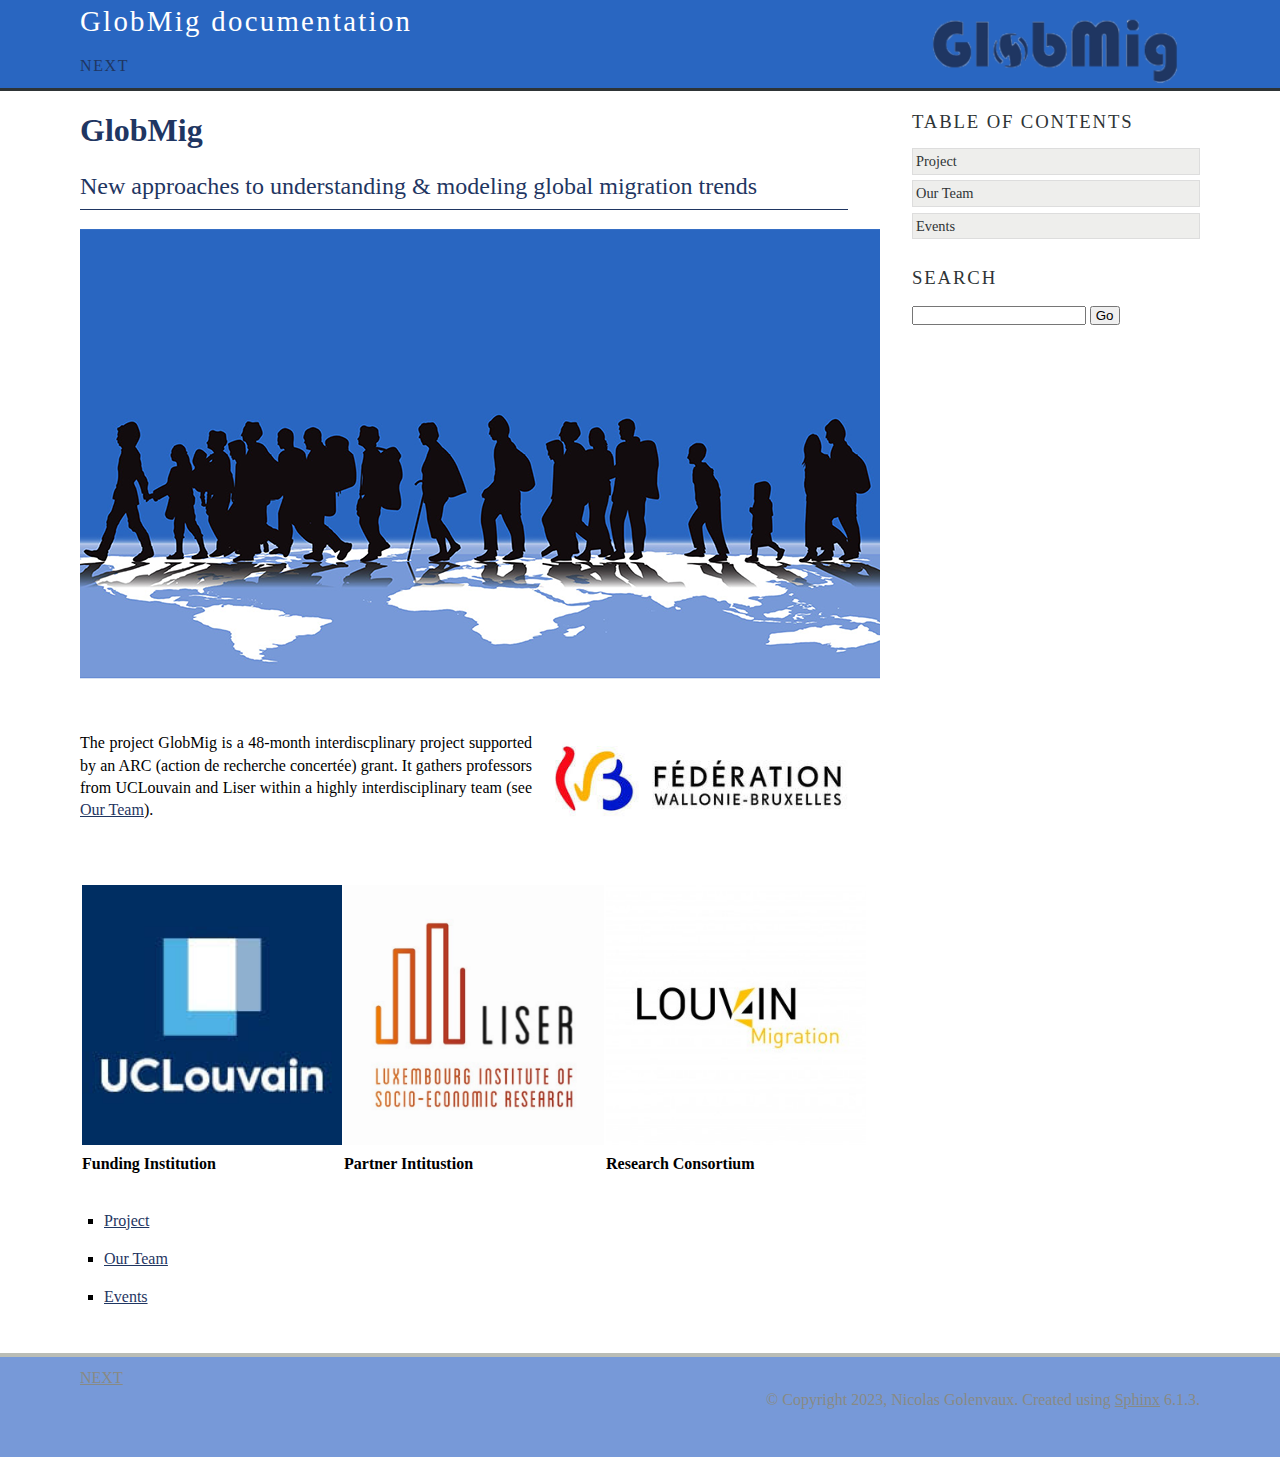
<file: index.html>
<!DOCTYPE html>

<html lang="en">
  <head>
    <meta charset="utf-8" />
    <meta name="viewport" content="width=device-width, initial-scale=1.0" /><meta name="generator" content="Docutils 0.19: https://docutils.sourceforge.io/" />

    <title>GlobMig &#8212; GlobMig  documentation</title>
    <link rel="stylesheet" type="text/css" href="_static/pygments.css" />
    <link rel="stylesheet" type="text/css" href="_static/agogo.css" />
    <script data-url_root="./" id="documentation_options" src="_static/documentation_options.js"></script>
    <script src="_static/doctools.js"></script>
    <script src="_static/sphinx_highlight.js"></script>
    <link rel="icon" href="_static/Globicon.ico"/>
    <link rel="search" title="Search" href="search.html" />
    <link rel="next" title="Project" href="project.html" />
 
<script type="text/javascript">
  var _gaq = _gaq || [];
  _gaq.push(['_setAccount', 'UA-125847974-1']);
  _gaq.push(['_trackPageview']);
</script>

  </head><body>
    <div class="header-wrapper" role="banner">
      <div class="header">
          <p class="logo"><a href="#">
            <img class="logo" src="_static/logoGlobMig_nofont.png" alt="Logo"/>
          </a></p>
        <div class="headertitle"><a
          href="#">GlobMig  documentation</a></div>
        <div class="rel" role="navigation" aria-label="related navigation">
          <a href="project.html" title="Project"
             accesskey="N">next</a>
        </div>
       </div>
    </div>

    <div class="content-wrapper">
      <div class="content">
        <div class="document">
            
      <div class="documentwrapper">
        <div class="bodywrapper">
          <div class="body" role="main">
            
  <section id="globmig">
<h1><strong>GlobMig</strong><a class="headerlink" href="#globmig" title="Permalink to this heading">¶</a></h1>
<section id="new-approaches-to-understanding-modeling-global-migration-trends">
<h2>New approaches to understanding &amp; modeling global migration trends<a class="headerlink" href="#new-approaches-to-understanding-modeling-global-migration-trends" title="Permalink to this heading">¶</a></h2>
<a class="reference internal image-reference" href="_images/migration.png"><img alt="_images/migration.png" class="align-center" src="_images/migration.png" style="width: 800px;" /></a>
<p><br />
<br /></p>
<a class="reference internal image-reference" href="_images/fwb.jpg"><img alt="Fédération Wallonie-Bruxelles" class="align-right" src="_images/fwb.jpg" style="width: 300px;" /></a>
<p>The project GlobMig is a 48-month interdiscplinary project supported by an ARC (action de recherche concertée) grant.
It gathers professors from UCLouvain and Liser within a highly interdisciplinary team (see <a class="reference internal" href="team.html#team-reference"><span class="std std-ref">Our Team</span></a>).</p>
<p><br />
<br /></p>
<table class="docutils align-default">
<tbody>
<tr class="row-odd"><td><a class="reference external image-reference" href="https://uclouvain.be/fr/index.html"><img alt="Funding Institution" src="_images/uclouvain_carre.jpg" style="width: 260px;" /></a>
</td>
<td><a class="reference external image-reference" href="https://www.liser.lu/"><img alt="Partner Institution" src="_images/liser.jpg" style="width: 260px;" /></a>
</td>
<td><a class="reference external image-reference" href="https://uclouvain.be/fr/chercher/louvain4migration"><img alt="Research consortium" src="_images/louvain4migration.jpg" style="width: 260px;" /></a>
</td>
</tr>
<tr class="row-even"><td><p><strong>Funding Institution</strong></p></td>
<td><p><strong>Partner Intitustion</strong></p></td>
<td><p><strong>Research Consortium</strong></p></td>
</tr>
</tbody>
</table>
<div class="toctree-wrapper compound">
<ul>
<li class="toctree-l1"><a class="reference internal" href="project.html">Project</a></li>
<li class="toctree-l1"><a class="reference internal" href="team.html">Our Team</a></li>
<li class="toctree-l1"><a class="reference internal" href="events.html">Events</a></li>
</ul>
</div>
</section>
</section>


            <div class="clearer"></div>
          </div>
        </div>
      </div>
        </div>
        <div class="sidebar">
          
          <h3>Table of Contents</h3>
          <ul>
<li class="toctree-l1"><a class="reference internal" href="project.html">Project</a></li>
<li class="toctree-l1"><a class="reference internal" href="team.html">Our Team</a></li>
<li class="toctree-l1"><a class="reference internal" href="events.html">Events</a></li>
</ul>

          <div role="search">
            <h3 style="margin-top: 1.5em;">Search</h3>
            <form class="search" action="search.html" method="get">
                <input type="text" name="q" />
                <input type="submit" value="Go" />
            </form>
          </div>

        </div>
        <div class="clearer"></div>
      </div>
    </div>


    <div class="footer-wrapper">
      <div class="footer">
        <div class="left">
          <div role="navigation" aria-label="related navigaton">
            <a href="project.html" title="Project"
              >next</a>
          </div>
          <div role="note" aria-label="source link">
          </div>
        </div>

        <div class="right">
          
    <div class="footer" role="contentinfo">
        &#169; Copyright 2023, Nicolas Golenvaux.
      Created using <a href="https://www.sphinx-doc.org/">Sphinx</a> 6.1.3.
    </div>
        </div>
        <div class="clearer"></div>
      </div>
    </div>

<div class="footer">
    <script type="text/javascript">
  (function() {
    var ga = document.createElement('script');
    ga.src = ('https:' == document.location.protocol ?
              'https://ssl' : 'http://www') + '.google-analytics.com/ga.js';
    ga.setAttribute('async', 'true');
    document.documentElement.firstChild.appendChild(ga);
  })();
</script>
</div>

<script>
//open external links in a new window
function external_new_window() {
    for(var c = document.getElementsByTagName("a"), a = 0;a < c.length;a++) {
        var b = c[a];
        if(b.getAttribute("href") && b.hostname !== location.hostname) {
            b.target = "_blank";
            b.rel = "noopener";
        }
    }
}
//open PDF links in a new window
function pdf_new_window ()
{
    if (!document.getElementsByTagName) return false;
    var links = document.getElementsByTagName("a");
    for (var eleLink=0; eleLink < links.length; eleLink ++) {
    if ((links[eleLink].href.indexOf('.pdf') !== -1)||(links[eleLink].href.indexOf('.doc') !== -1)||(links[eleLink].href.indexOf('.docx') !== -1)) {
        links[eleLink].onclick =
        function() {
            window.open(this.href);
            return false;
        }
    }
    }
}
pdf_new_window();
external_new_window();
</script>


  </body>
</html>
</file>
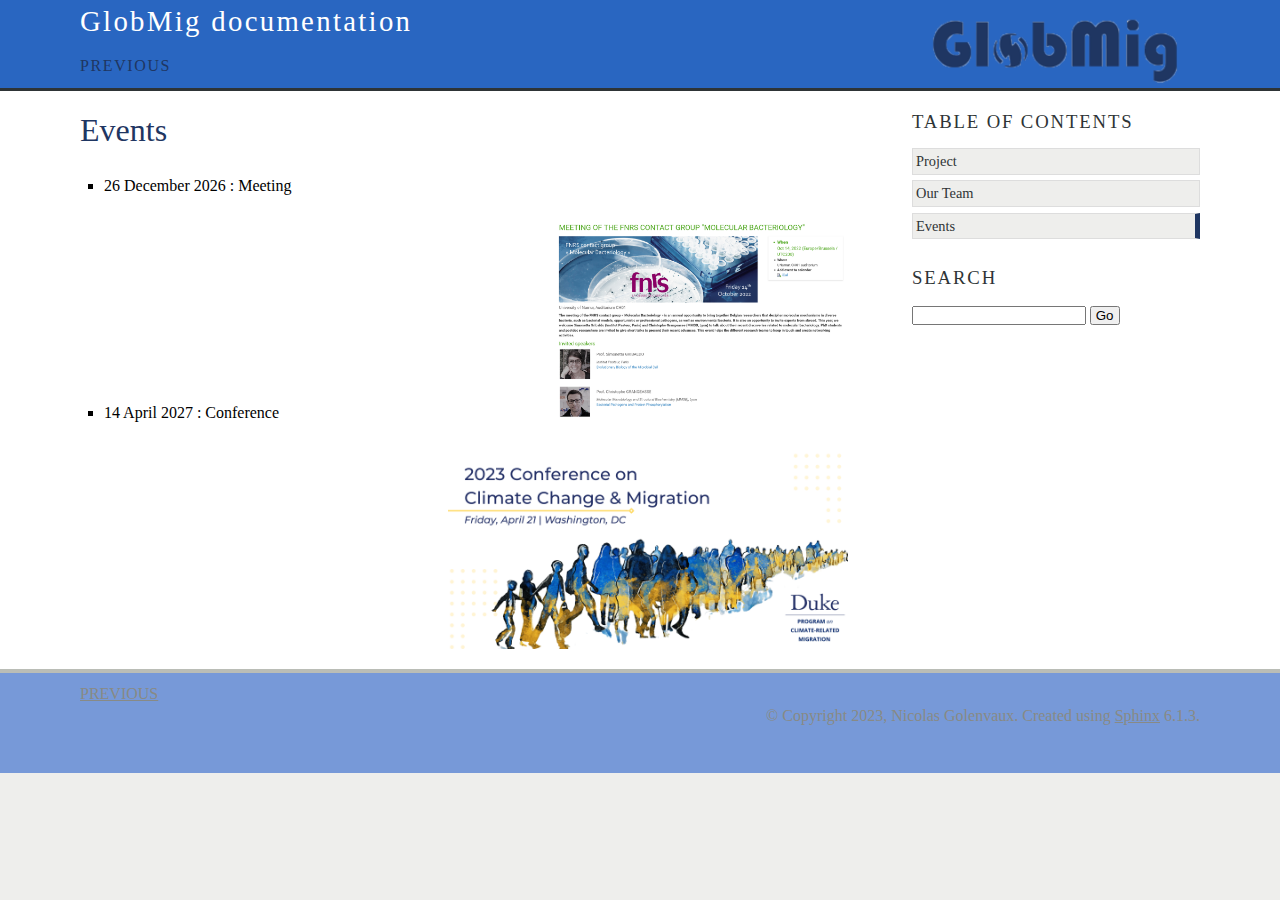
<file: events.html>
<!DOCTYPE html>

<html lang="en">
  <head>
    <meta charset="utf-8" />
    <meta name="viewport" content="width=device-width, initial-scale=1.0" /><meta name="generator" content="Docutils 0.19: https://docutils.sourceforge.io/" />

    <title>Events &#8212; GlobMig  documentation</title>
    <link rel="stylesheet" type="text/css" href="_static/pygments.css" />
    <link rel="stylesheet" type="text/css" href="_static/agogo.css" />
    <script data-url_root="./" id="documentation_options" src="_static/documentation_options.js"></script>
    <script src="_static/doctools.js"></script>
    <script src="_static/sphinx_highlight.js"></script>
    <link rel="icon" href="_static/Globicon.ico"/>
    <link rel="search" title="Search" href="search.html" />
    <link rel="prev" title="Our Team" href="team.html" />
 
<script type="text/javascript">
  var _gaq = _gaq || [];
  _gaq.push(['_setAccount', 'UA-125847974-1']);
  _gaq.push(['_trackPageview']);
</script>

  </head><body>
    <div class="header-wrapper" role="banner">
      <div class="header">
          <p class="logo"><a href="index.html">
            <img class="logo" src="_static/logoGlobMig_nofont.png" alt="Logo"/>
          </a></p>
        <div class="headertitle"><a
          href="index.html">GlobMig  documentation</a></div>
        <div class="rel" role="navigation" aria-label="related navigation">
          <a href="team.html" title="Our Team"
             accesskey="P">previous</a>
        </div>
       </div>
    </div>

    <div class="content-wrapper">
      <div class="content">
        <div class="document">
            
      <div class="documentwrapper">
        <div class="bodywrapper">
          <div class="body" role="main">
            
  <section id="events">
<h1>Events<a class="headerlink" href="#events" title="Permalink to this heading">¶</a></h1>
<ul class="simple">
<li><p>26 December 2026 : Meeting</p></li>
</ul>
<a class="reference internal image-reference" href="_images/example_meeting.png"><img alt="_images/example_meeting.png" class="align-right" src="_images/example_meeting.png" style="height: 200px;" /></a>
<p><br />
<br />
<br />
<br />
<br />
<br />
<br /></p>
<ul class="simple">
<li><p>14 April 2027 : Conference</p></li>
</ul>
<a class="reference internal image-reference" href="_images/example_conference.png"><img alt="_images/example_conference.png" class="align-right" src="_images/example_conference.png" style="height: 200px;" /></a>
</section>


            <div class="clearer"></div>
          </div>
        </div>
      </div>
        </div>
        <div class="sidebar">
          
          <h3>Table of Contents</h3>
          <ul class="current">
<li class="toctree-l1"><a class="reference internal" href="project.html">Project</a></li>
<li class="toctree-l1"><a class="reference internal" href="team.html">Our Team</a></li>
<li class="toctree-l1 current"><a class="current reference internal" href="#">Events</a></li>
</ul>

          <div role="search">
            <h3 style="margin-top: 1.5em;">Search</h3>
            <form class="search" action="search.html" method="get">
                <input type="text" name="q" />
                <input type="submit" value="Go" />
            </form>
          </div>

        </div>
        <div class="clearer"></div>
      </div>
    </div>


    <div class="footer-wrapper">
      <div class="footer">
        <div class="left">
          <div role="navigation" aria-label="related navigaton">
            <a href="team.html" title="Our Team"
              >previous</a>
          </div>
          <div role="note" aria-label="source link">
          </div>
        </div>

        <div class="right">
          
    <div class="footer" role="contentinfo">
        &#169; Copyright 2023, Nicolas Golenvaux.
      Created using <a href="https://www.sphinx-doc.org/">Sphinx</a> 6.1.3.
    </div>
        </div>
        <div class="clearer"></div>
      </div>
    </div>

<div class="footer">
    <script type="text/javascript">
  (function() {
    var ga = document.createElement('script');
    ga.src = ('https:' == document.location.protocol ?
              'https://ssl' : 'http://www') + '.google-analytics.com/ga.js';
    ga.setAttribute('async', 'true');
    document.documentElement.firstChild.appendChild(ga);
  })();
</script>
</div>

<script>
//open external links in a new window
function external_new_window() {
    for(var c = document.getElementsByTagName("a"), a = 0;a < c.length;a++) {
        var b = c[a];
        if(b.getAttribute("href") && b.hostname !== location.hostname) {
            b.target = "_blank";
            b.rel = "noopener";
        }
    }
}
//open PDF links in a new window
function pdf_new_window ()
{
    if (!document.getElementsByTagName) return false;
    var links = document.getElementsByTagName("a");
    for (var eleLink=0; eleLink < links.length; eleLink ++) {
    if ((links[eleLink].href.indexOf('.pdf') !== -1)||(links[eleLink].href.indexOf('.doc') !== -1)||(links[eleLink].href.indexOf('.docx') !== -1)) {
        links[eleLink].onclick =
        function() {
            window.open(this.href);
            return false;
        }
    }
    }
}
pdf_new_window();
external_new_window();
</script>


  </body>
</html>
</file>
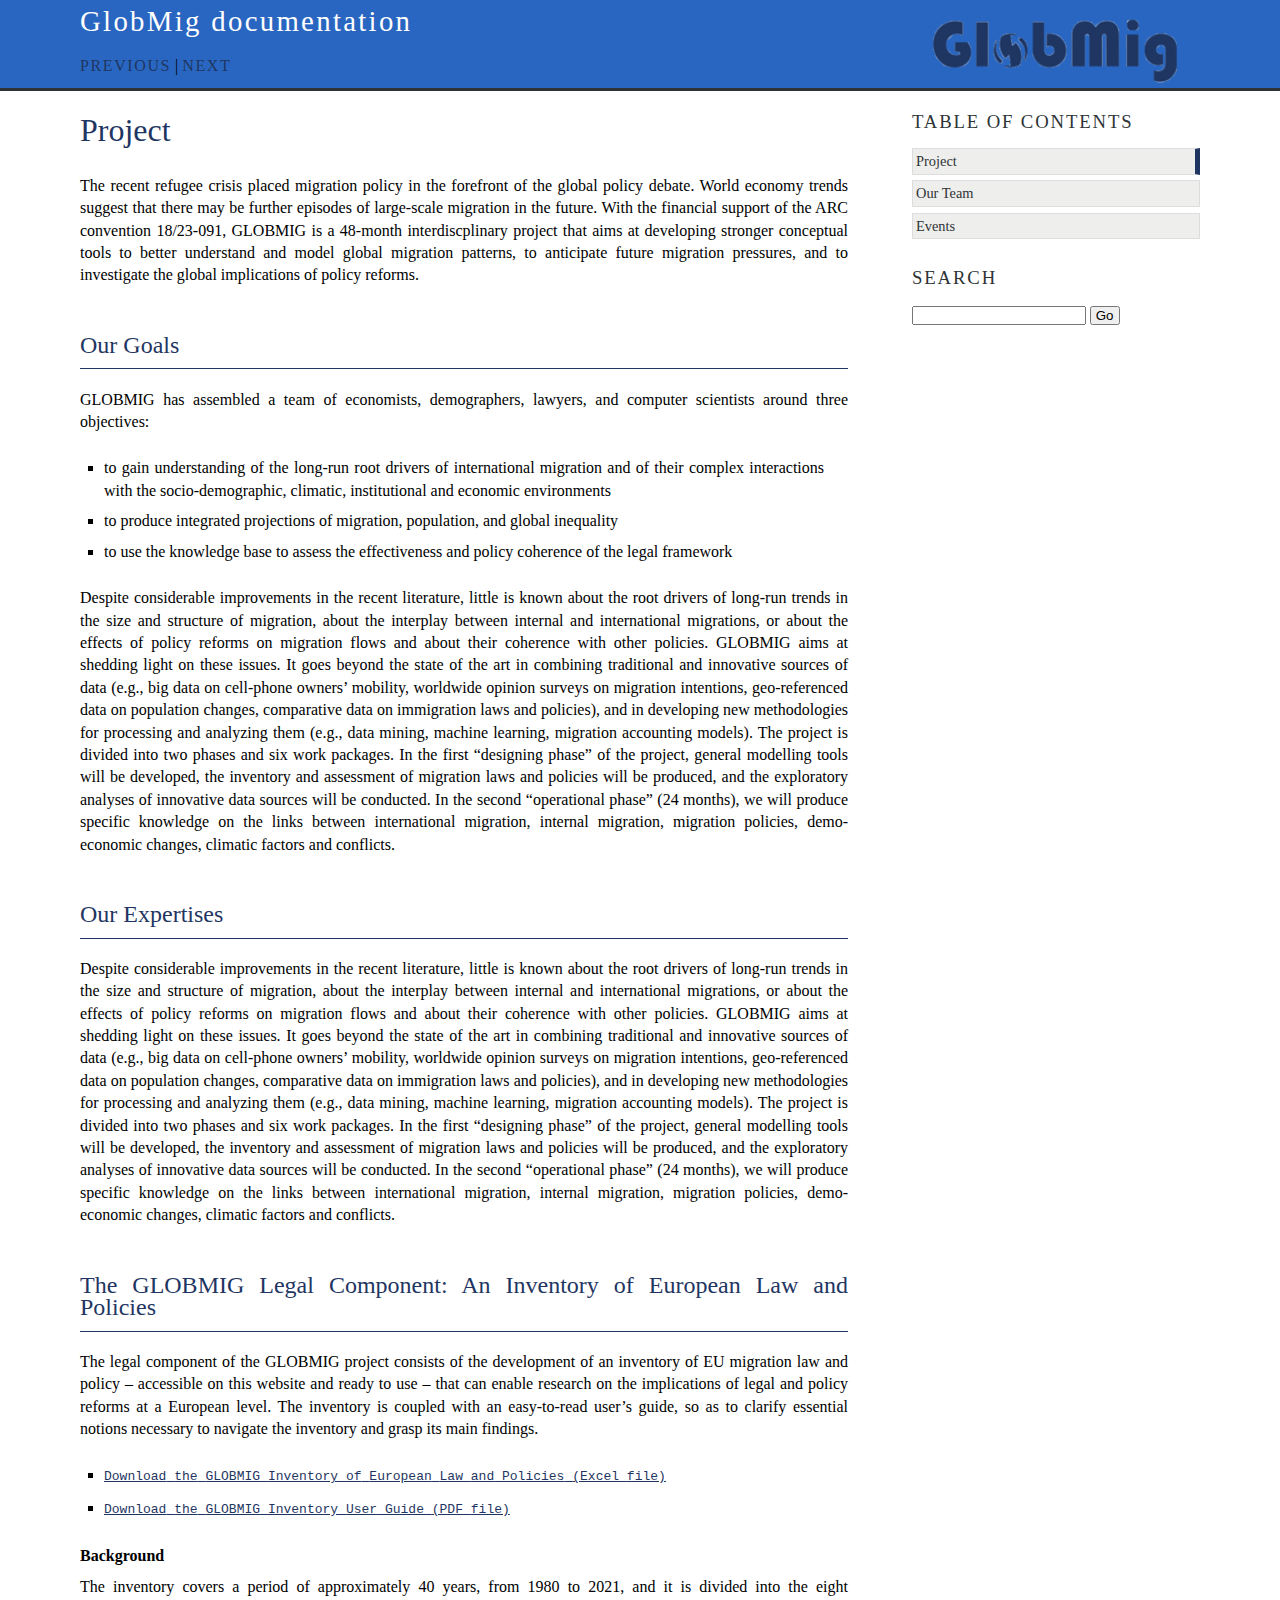
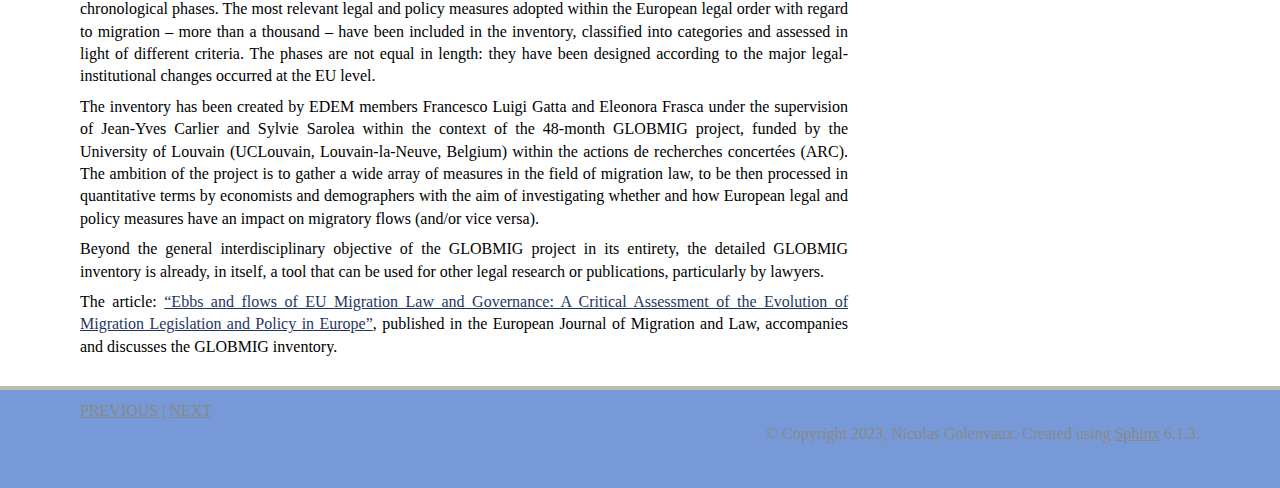
<file: project.html>
<!DOCTYPE html>

<html lang="en">
  <head>
    <meta charset="utf-8" />
    <meta name="viewport" content="width=device-width, initial-scale=1.0" /><meta name="generator" content="Docutils 0.19: https://docutils.sourceforge.io/" />

    <title>Project &#8212; GlobMig  documentation</title>
    <link rel="stylesheet" type="text/css" href="_static/pygments.css" />
    <link rel="stylesheet" type="text/css" href="_static/agogo.css" />
    <script data-url_root="./" id="documentation_options" src="_static/documentation_options.js"></script>
    <script src="_static/doctools.js"></script>
    <script src="_static/sphinx_highlight.js"></script>
    <link rel="icon" href="_static/Globicon.ico"/>
    <link rel="search" title="Search" href="search.html" />
    <link rel="next" title="Our Team" href="team.html" />
    <link rel="prev" title="GlobMig" href="index.html" />
 
<script type="text/javascript">
  var _gaq = _gaq || [];
  _gaq.push(['_setAccount', 'UA-125847974-1']);
  _gaq.push(['_trackPageview']);
</script>

  </head><body>
    <div class="header-wrapper" role="banner">
      <div class="header">
          <p class="logo"><a href="index.html">
            <img class="logo" src="_static/logoGlobMig_nofont.png" alt="Logo"/>
          </a></p>
        <div class="headertitle"><a
          href="index.html">GlobMig  documentation</a></div>
        <div class="rel" role="navigation" aria-label="related navigation">
          <a href="index.html" title="GlobMig"
             accesskey="P">previous</a> |
          <a href="team.html" title="Our Team"
             accesskey="N">next</a>
        </div>
       </div>
    </div>

    <div class="content-wrapper">
      <div class="content">
        <div class="document">
            
      <div class="documentwrapper">
        <div class="bodywrapper">
          <div class="body" role="main">
            
  <section id="project">
<h1>Project<a class="headerlink" href="#project" title="Permalink to this heading">¶</a></h1>
<p>The recent refugee crisis placed migration policy in the forefront of the global policy debate.
World economy trends suggest that there may be further episodes of large-scale migration in the future.
With the financial support of the ARC convention 18/23-091, GLOBMIG is a 48-month interdiscplinary project
that aims at developing stronger conceptual tools to better understand and model global migration patterns,
to anticipate future migration pressures, and to investigate the global implications of policy reforms.</p>
<p><br /></p>
<section id="our-goals">
<h2>Our Goals<a class="headerlink" href="#our-goals" title="Permalink to this heading">¶</a></h2>
<p>GLOBMIG has assembled a team of economists, demographers, lawyers, and computer scientists around three objectives:</p>
<ul class="simple">
<li><p>to gain understanding of the long-run root drivers of international migration and of their complex interactions with the socio-demographic, climatic, institutional and economic environments</p></li>
<li><p>to produce integrated projections of migration, population, and global inequality</p></li>
<li><p>to use the knowledge base to assess the effectiveness and policy coherence of the legal framework</p></li>
</ul>
<p>Despite considerable improvements in the recent literature, little is known about the root drivers of long-run trends in the size and structure of migration,
about the interplay between internal and international migrations, or about the effects of policy reforms on migration flows and about their coherence with other policies.
GLOBMIG aims at shedding light on these issues. It goes beyond the state of the art in combining traditional and innovative sources of data
(e.g., big data on cell-phone owners’ mobility, worldwide opinion surveys on migration intentions, geo-referenced data on population changes, comparative data on immigration laws and
policies), and in developing new methodologies for processing and analyzing them (e.g., data mining, machine learning, migration accounting models).
The project is divided into two phases and six work packages. In the first “designing phase” of the project, general modelling tools will be developed,
the inventory and assessment of migration laws and policies will be produced, and the exploratory analyses of innovative data sources will be conducted.
In the second “operational phase” (24 months), we will produce specific knowledge on the links between international migration, internal migration, migration policies,
demo-economic changes, climatic factors and conflicts.</p>
<p><br /></p>
</section>
<section id="our-expertises">
<h2>Our Expertises<a class="headerlink" href="#our-expertises" title="Permalink to this heading">¶</a></h2>
<p>Despite considerable improvements in the recent literature, little is known about the root drivers of long-run trends in the size and structure of migration,
about the interplay between internal and international migrations, or about the effects of policy reforms on migration flows and about their coherence with other policies.
GLOBMIG aims at shedding light on these issues. It goes beyond the state of the art in combining traditional and innovative sources of data
(e.g., big data on cell-phone owners’ mobility, worldwide opinion surveys on migration intentions, geo-referenced data on population changes, comparative data on immigration laws and
policies), and in developing new methodologies for processing and analyzing them (e.g., data mining, machine learning, migration accounting models).
The project is divided into two phases and six work packages. In the first “designing phase” of the project, general modelling tools will be developed,
the inventory and assessment of migration laws and policies will be produced, and the exploratory analyses of innovative data sources will be conducted.
In the second “operational phase” (24 months), we will produce specific knowledge on the links between international migration, internal migration, migration policies,
demo-economic changes, climatic factors and conflicts.</p>
<p><br /></p>
</section>
<section id="the-globmig-legal-component-an-inventory-of-european-law-and-policies">
<h2>The GLOBMIG Legal Component: An Inventory of European Law and Policies<a class="headerlink" href="#the-globmig-legal-component-an-inventory-of-european-law-and-policies" title="Permalink to this heading">¶</a></h2>
<p>The legal component of the GLOBMIG project consists of the development of an inventory of EU migration law and policy – accessible on this website and ready to use –
that can enable research on the implications of legal and policy reforms at a European level.
The inventory is coupled with an easy-to-read user’s guide, so as to clarify essential notions necessary to navigate the inventory and grasp its main findings.</p>
<ul class="simple">
<li><p><a class="reference download internal" download="" href="_downloads/5f00596f5ed362b62ee870cf310757bb/GLOBMIGuserguide.pdf"><code class="xref download docutils literal notranslate"><span class="pre">Download</span> <span class="pre">the</span> <span class="pre">GLOBMIG</span> <span class="pre">Inventory</span> <span class="pre">of</span> <span class="pre">European</span> <span class="pre">Law</span> <span class="pre">and</span> <span class="pre">Policies</span> <span class="pre">(Excel</span> <span class="pre">file)</span></code></a></p></li>
<li><p><a class="reference download internal" download="" href="_downloads/5f00596f5ed362b62ee870cf310757bb/GLOBMIGuserguide.pdf"><code class="xref download docutils literal notranslate"><span class="pre">Download</span> <span class="pre">the</span> <span class="pre">GLOBMIG</span> <span class="pre">Inventory</span> <span class="pre">User</span> <span class="pre">Guide</span> <span class="pre">(PDF</span> <span class="pre">file)</span></code></a></p></li>
</ul>
<p><strong>Background</strong></p>
<p>The inventory covers a period of approximately 40 years, from 1980 to 2021, and it is divided into the eight chronological phases.
The most relevant legal and policy measures adopted within the European legal order with regard to migration – more than a thousand –
have been included in the inventory, classified into categories and assessed in light of different criteria.
The phases are not equal in length: they have been designed according to the major legal-institutional changes occurred at the EU level.</p>
<p>The inventory has been created by EDEM members Francesco Luigi Gatta and Eleonora Frasca under the supervision of Jean-Yves Carlier and Sylvie Sarolea within the context of the 48-month GLOBMIG project,
funded by the University of Louvain (UCLouvain, Louvain-la-Neuve, Belgium) within the actions de recherches concertées (ARC).
The ambition of the project is to gather a wide array of measures in the field of migration law, to be then processed in quantitative terms by economists and demographers
with the aim of investigating whether and how European legal and policy measures have an impact on migratory flows (and/or vice versa).</p>
<p>Beyond the general interdisciplinary objective of the GLOBMIG project in its entirety, the detailed GLOBMIG inventory is already, in itself, a tool that can be used for other legal research or publications, particularly by lawyers.</p>
<p>The article: <a class="reference external" href="https://brill.com/view/journals/emil/24/1/article-p56_3.xml">“Ebbs and flows of EU Migration Law and Governance: A Critical Assessment of the Evolution of Migration Legislation and Policy in Europe”</a>, published in the European Journal of Migration and Law, accompanies and discusses the GLOBMIG inventory.</p>
</section>
</section>


            <div class="clearer"></div>
          </div>
        </div>
      </div>
        </div>
        <div class="sidebar">
          
          <h3>Table of Contents</h3>
          <ul class="current">
<li class="toctree-l1 current"><a class="current reference internal" href="#">Project</a></li>
<li class="toctree-l1"><a class="reference internal" href="team.html">Our Team</a></li>
<li class="toctree-l1"><a class="reference internal" href="events.html">Events</a></li>
</ul>

          <div role="search">
            <h3 style="margin-top: 1.5em;">Search</h3>
            <form class="search" action="search.html" method="get">
                <input type="text" name="q" />
                <input type="submit" value="Go" />
            </form>
          </div>

        </div>
        <div class="clearer"></div>
      </div>
    </div>


    <div class="footer-wrapper">
      <div class="footer">
        <div class="left">
          <div role="navigation" aria-label="related navigaton">
            <a href="index.html" title="GlobMig"
              >previous</a> |
            <a href="team.html" title="Our Team"
              >next</a>
          </div>
          <div role="note" aria-label="source link">
          </div>
        </div>

        <div class="right">
          
    <div class="footer" role="contentinfo">
        &#169; Copyright 2023, Nicolas Golenvaux.
      Created using <a href="https://www.sphinx-doc.org/">Sphinx</a> 6.1.3.
    </div>
        </div>
        <div class="clearer"></div>
      </div>
    </div>

<div class="footer">
    <script type="text/javascript">
  (function() {
    var ga = document.createElement('script');
    ga.src = ('https:' == document.location.protocol ?
              'https://ssl' : 'http://www') + '.google-analytics.com/ga.js';
    ga.setAttribute('async', 'true');
    document.documentElement.firstChild.appendChild(ga);
  })();
</script>
</div>

<script>
//open external links in a new window
function external_new_window() {
    for(var c = document.getElementsByTagName("a"), a = 0;a < c.length;a++) {
        var b = c[a];
        if(b.getAttribute("href") && b.hostname !== location.hostname) {
            b.target = "_blank";
            b.rel = "noopener";
        }
    }
}
//open PDF links in a new window
function pdf_new_window ()
{
    if (!document.getElementsByTagName) return false;
    var links = document.getElementsByTagName("a");
    for (var eleLink=0; eleLink < links.length; eleLink ++) {
    if ((links[eleLink].href.indexOf('.pdf') !== -1)||(links[eleLink].href.indexOf('.doc') !== -1)||(links[eleLink].href.indexOf('.docx') !== -1)) {
        links[eleLink].onclick =
        function() {
            window.open(this.href);
            return false;
        }
    }
    }
}
pdf_new_window();
external_new_window();
</script>


  </body>
</html>
</file>
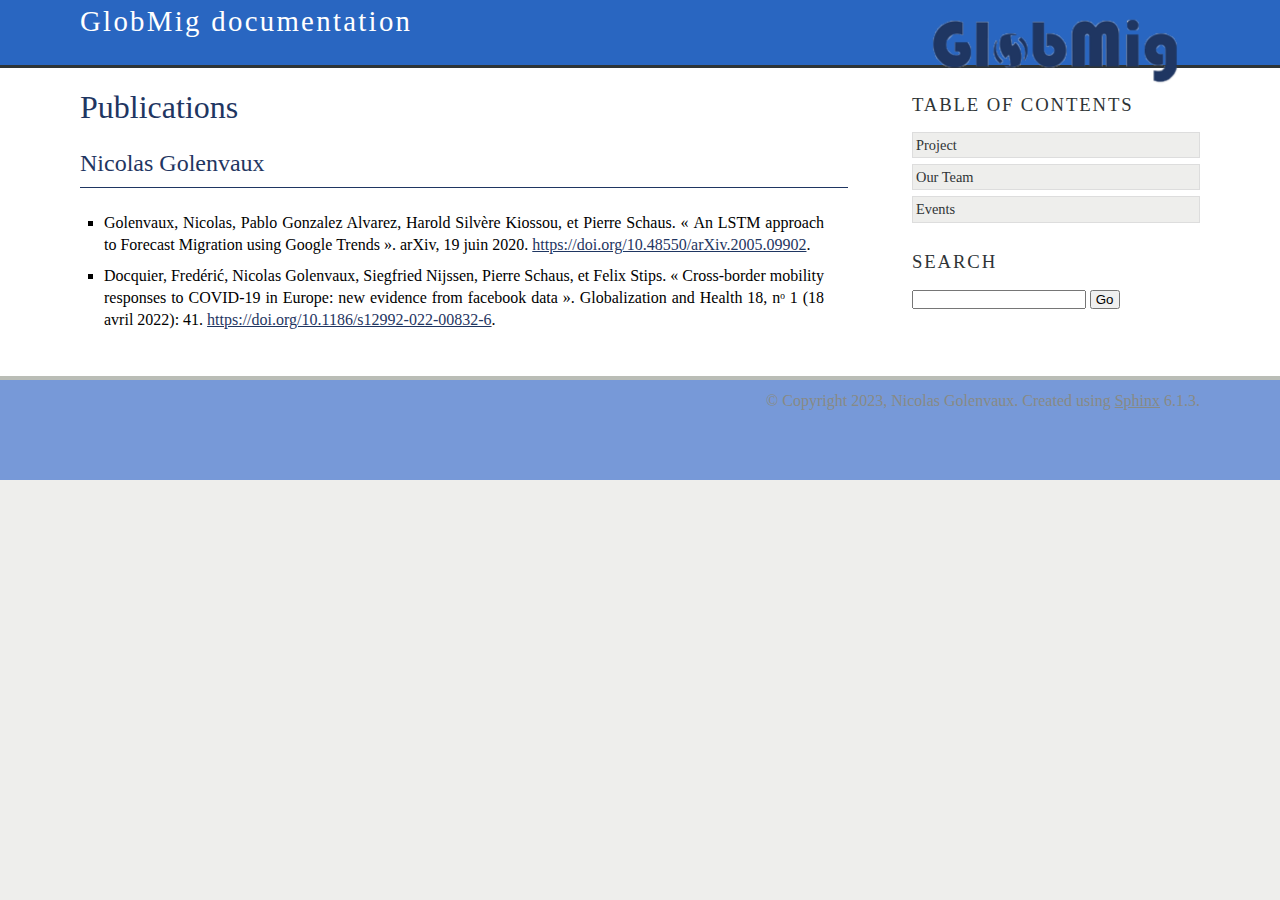
<file: publications.html>
<!DOCTYPE html>

<html lang="en">
  <head>
    <meta charset="utf-8" />
    <meta name="viewport" content="width=device-width, initial-scale=1.0" /><meta name="generator" content="Docutils 0.19: https://docutils.sourceforge.io/" />

    <title>Publications &#8212; GlobMig  documentation</title>
    <link rel="stylesheet" type="text/css" href="_static/pygments.css" />
    <link rel="stylesheet" type="text/css" href="_static/agogo.css" />
    <script data-url_root="./" id="documentation_options" src="_static/documentation_options.js"></script>
    <script src="_static/doctools.js"></script>
    <script src="_static/sphinx_highlight.js"></script>
    <link rel="icon" href="_static/Globicon.ico"/>
    <link rel="search" title="Search" href="search.html" />
 
<script type="text/javascript">
  var _gaq = _gaq || [];
  _gaq.push(['_setAccount', 'UA-125847974-1']);
  _gaq.push(['_trackPageview']);
</script>

  </head><body>
    <div class="header-wrapper" role="banner">
      <div class="header">
          <p class="logo"><a href="index.html">
            <img class="logo" src="_static/logoGlobMig_nofont.png" alt="Logo"/>
          </a></p>
        <div class="headertitle"><a
          href="index.html">GlobMig  documentation</a></div>
        <div class="rel" role="navigation" aria-label="related navigation">
        </div>
       </div>
    </div>

    <div class="content-wrapper">
      <div class="content">
        <div class="document">
            
      <div class="documentwrapper">
        <div class="bodywrapper">
          <div class="body" role="main">
            
  <section id="publications">
<h1>Publications<a class="headerlink" href="#publications" title="Permalink to this heading">¶</a></h1>
<section id="nicolas-golenvaux">
<span id="nico-reference"></span><h2>Nicolas Golenvaux<a class="headerlink" href="#nicolas-golenvaux" title="Permalink to this heading">¶</a></h2>
<ul class="simple">
<li><p>Golenvaux, Nicolas, Pablo Gonzalez Alvarez, Harold Silvère Kiossou, et Pierre Schaus. « An LSTM approach to Forecast Migration using Google Trends ». arXiv, 19 juin 2020. <a class="reference external" href="https://doi.org/10.48550/arXiv.2005.09902">https://doi.org/10.48550/arXiv.2005.09902</a>.</p></li>
<li><p>Docquier, Fredérić, Nicolas Golenvaux, Siegfried Nijssen, Pierre Schaus, et Felix Stips. « Cross-border mobility responses to COVID-19 in Europe: new evidence from facebook data ». Globalization and Health 18, nᵒ 1 (18 avril 2022): 41. <a class="reference external" href="https://doi.org/10.1186/s12992-022-00832-6">https://doi.org/10.1186/s12992-022-00832-6</a>.</p></li>
</ul>
</section>
</section>


            <div class="clearer"></div>
          </div>
        </div>
      </div>
        </div>
        <div class="sidebar">
          
          <h3>Table of Contents</h3>
          <ul>
<li class="toctree-l1"><a class="reference internal" href="project.html">Project</a></li>
<li class="toctree-l1"><a class="reference internal" href="team.html">Our Team</a></li>
<li class="toctree-l1"><a class="reference internal" href="events.html">Events</a></li>
</ul>

          <div role="search">
            <h3 style="margin-top: 1.5em;">Search</h3>
            <form class="search" action="search.html" method="get">
                <input type="text" name="q" />
                <input type="submit" value="Go" />
            </form>
          </div>

        </div>
        <div class="clearer"></div>
      </div>
    </div>


    <div class="footer-wrapper">
      <div class="footer">
        <div class="left">
          <div role="navigation" aria-label="related navigaton">
          </div>
          <div role="note" aria-label="source link">
          </div>
        </div>

        <div class="right">
          
    <div class="footer" role="contentinfo">
        &#169; Copyright 2023, Nicolas Golenvaux.
      Created using <a href="https://www.sphinx-doc.org/">Sphinx</a> 6.1.3.
    </div>
        </div>
        <div class="clearer"></div>
      </div>
    </div>

<div class="footer">
    <script type="text/javascript">
  (function() {
    var ga = document.createElement('script');
    ga.src = ('https:' == document.location.protocol ?
              'https://ssl' : 'http://www') + '.google-analytics.com/ga.js';
    ga.setAttribute('async', 'true');
    document.documentElement.firstChild.appendChild(ga);
  })();
</script>
</div>

<script>
//open external links in a new window
function external_new_window() {
    for(var c = document.getElementsByTagName("a"), a = 0;a < c.length;a++) {
        var b = c[a];
        if(b.getAttribute("href") && b.hostname !== location.hostname) {
            b.target = "_blank";
            b.rel = "noopener";
        }
    }
}
//open PDF links in a new window
function pdf_new_window ()
{
    if (!document.getElementsByTagName) return false;
    var links = document.getElementsByTagName("a");
    for (var eleLink=0; eleLink < links.length; eleLink ++) {
    if ((links[eleLink].href.indexOf('.pdf') !== -1)||(links[eleLink].href.indexOf('.doc') !== -1)||(links[eleLink].href.indexOf('.docx') !== -1)) {
        links[eleLink].onclick =
        function() {
            window.open(this.href);
            return false;
        }
    }
    }
}
pdf_new_window();
external_new_window();
</script>


  </body>
</html>
</file>
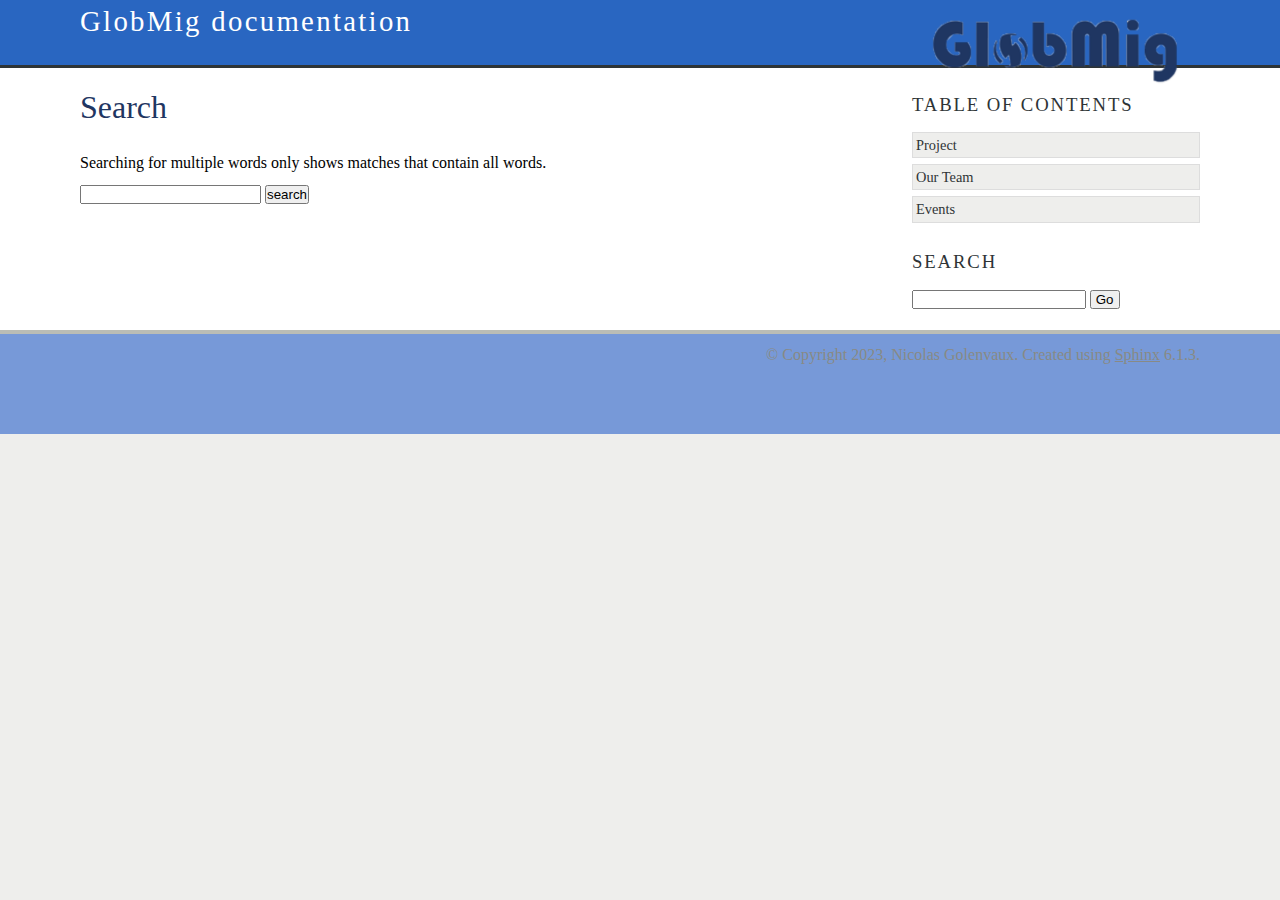
<file: search.html>
<!DOCTYPE html>

<html lang="en">
  <head>
    <meta charset="utf-8" />
    <meta name="viewport" content="width=device-width, initial-scale=1.0" />
    <title>Search &#8212; GlobMig  documentation</title>
    <link rel="stylesheet" type="text/css" href="_static/pygments.css" />
    <link rel="stylesheet" type="text/css" href="_static/agogo.css" />
    
    <script data-url_root="./" id="documentation_options" src="_static/documentation_options.js"></script>
    <script src="_static/doctools.js"></script>
    <script src="_static/sphinx_highlight.js"></script>
    <script src="_static/searchtools.js"></script>
    <script src="_static/language_data.js"></script>
    <link rel="icon" href="_static/Globicon.ico"/>
    <link rel="search" title="Search" href="#" />
  <script src="searchindex.js" defer></script>
  
 
<script type="text/javascript">
  var _gaq = _gaq || [];
  _gaq.push(['_setAccount', 'UA-125847974-1']);
  _gaq.push(['_trackPageview']);
</script>


  </head><body>
    <div class="header-wrapper" role="banner">
      <div class="header">
          <p class="logo"><a href="index.html">
            <img class="logo" src="_static/logoGlobMig_nofont.png" alt="Logo"/>
          </a></p>
        <div class="headertitle"><a
          href="index.html">GlobMig  documentation</a></div>
        <div class="rel" role="navigation" aria-label="related navigation">
        </div>
       </div>
    </div>

    <div class="content-wrapper">
      <div class="content">
        <div class="document">
            
      <div class="documentwrapper">
        <div class="bodywrapper">
          <div class="body" role="main">
            
  <h1 id="search-documentation">Search</h1>
  
  <noscript>
  <div class="admonition warning">
  <p>
    Please activate JavaScript to enable the search
    functionality.
  </p>
  </div>
  </noscript>
  
  
  <p>
    Searching for multiple words only shows matches that contain
    all words.
  </p>
  
  
  <form action="" method="get">
    <input type="text" name="q" aria-labelledby="search-documentation" value="" autocomplete="off" autocorrect="off" autocapitalize="off" spellcheck="false"/>
    <input type="submit" value="search" />
    <span id="search-progress" style="padding-left: 10px"></span>
  </form>
  
  
  
  <div id="search-results">
  
  </div>
  

            <div class="clearer"></div>
          </div>
        </div>
      </div>
        </div>
        <div class="sidebar">
          
          <h3>Table of Contents</h3>
          <ul>
<li class="toctree-l1"><a class="reference internal" href="project.html">Project</a></li>
<li class="toctree-l1"><a class="reference internal" href="team.html">Our Team</a></li>
<li class="toctree-l1"><a class="reference internal" href="events.html">Events</a></li>
</ul>

          <div role="search">
            <h3 style="margin-top: 1.5em;">Search</h3>
            <form class="search" action="#" method="get">
                <input type="text" name="q" />
                <input type="submit" value="Go" />
            </form>
          </div>

        </div>
        <div class="clearer"></div>
      </div>
    </div>


    <div class="footer-wrapper">
      <div class="footer">
        <div class="left">
          <div role="navigation" aria-label="related navigaton">
          </div>
          <div role="note" aria-label="source link">
          </div>
        </div>

        <div class="right">
          
    <div class="footer" role="contentinfo">
        &#169; Copyright 2023, Nicolas Golenvaux.
      Created using <a href="https://www.sphinx-doc.org/">Sphinx</a> 6.1.3.
    </div>
        </div>
        <div class="clearer"></div>
      </div>
    </div>

<div class="footer">
    <script type="text/javascript">
  (function() {
    var ga = document.createElement('script');
    ga.src = ('https:' == document.location.protocol ?
              'https://ssl' : 'http://www') + '.google-analytics.com/ga.js';
    ga.setAttribute('async', 'true');
    document.documentElement.firstChild.appendChild(ga);
  })();
</script>
</div>

<script>
//open external links in a new window
function external_new_window() {
    for(var c = document.getElementsByTagName("a"), a = 0;a < c.length;a++) {
        var b = c[a];
        if(b.getAttribute("href") && b.hostname !== location.hostname) {
            b.target = "_blank";
            b.rel = "noopener";
        }
    }
}
//open PDF links in a new window
function pdf_new_window ()
{
    if (!document.getElementsByTagName) return false;
    var links = document.getElementsByTagName("a");
    for (var eleLink=0; eleLink < links.length; eleLink ++) {
    if ((links[eleLink].href.indexOf('.pdf') !== -1)||(links[eleLink].href.indexOf('.doc') !== -1)||(links[eleLink].href.indexOf('.docx') !== -1)) {
        links[eleLink].onclick =
        function() {
            window.open(this.href);
            return false;
        }
    }
    }
}
pdf_new_window();
external_new_window();
</script>


  </body>
</html>
</file>
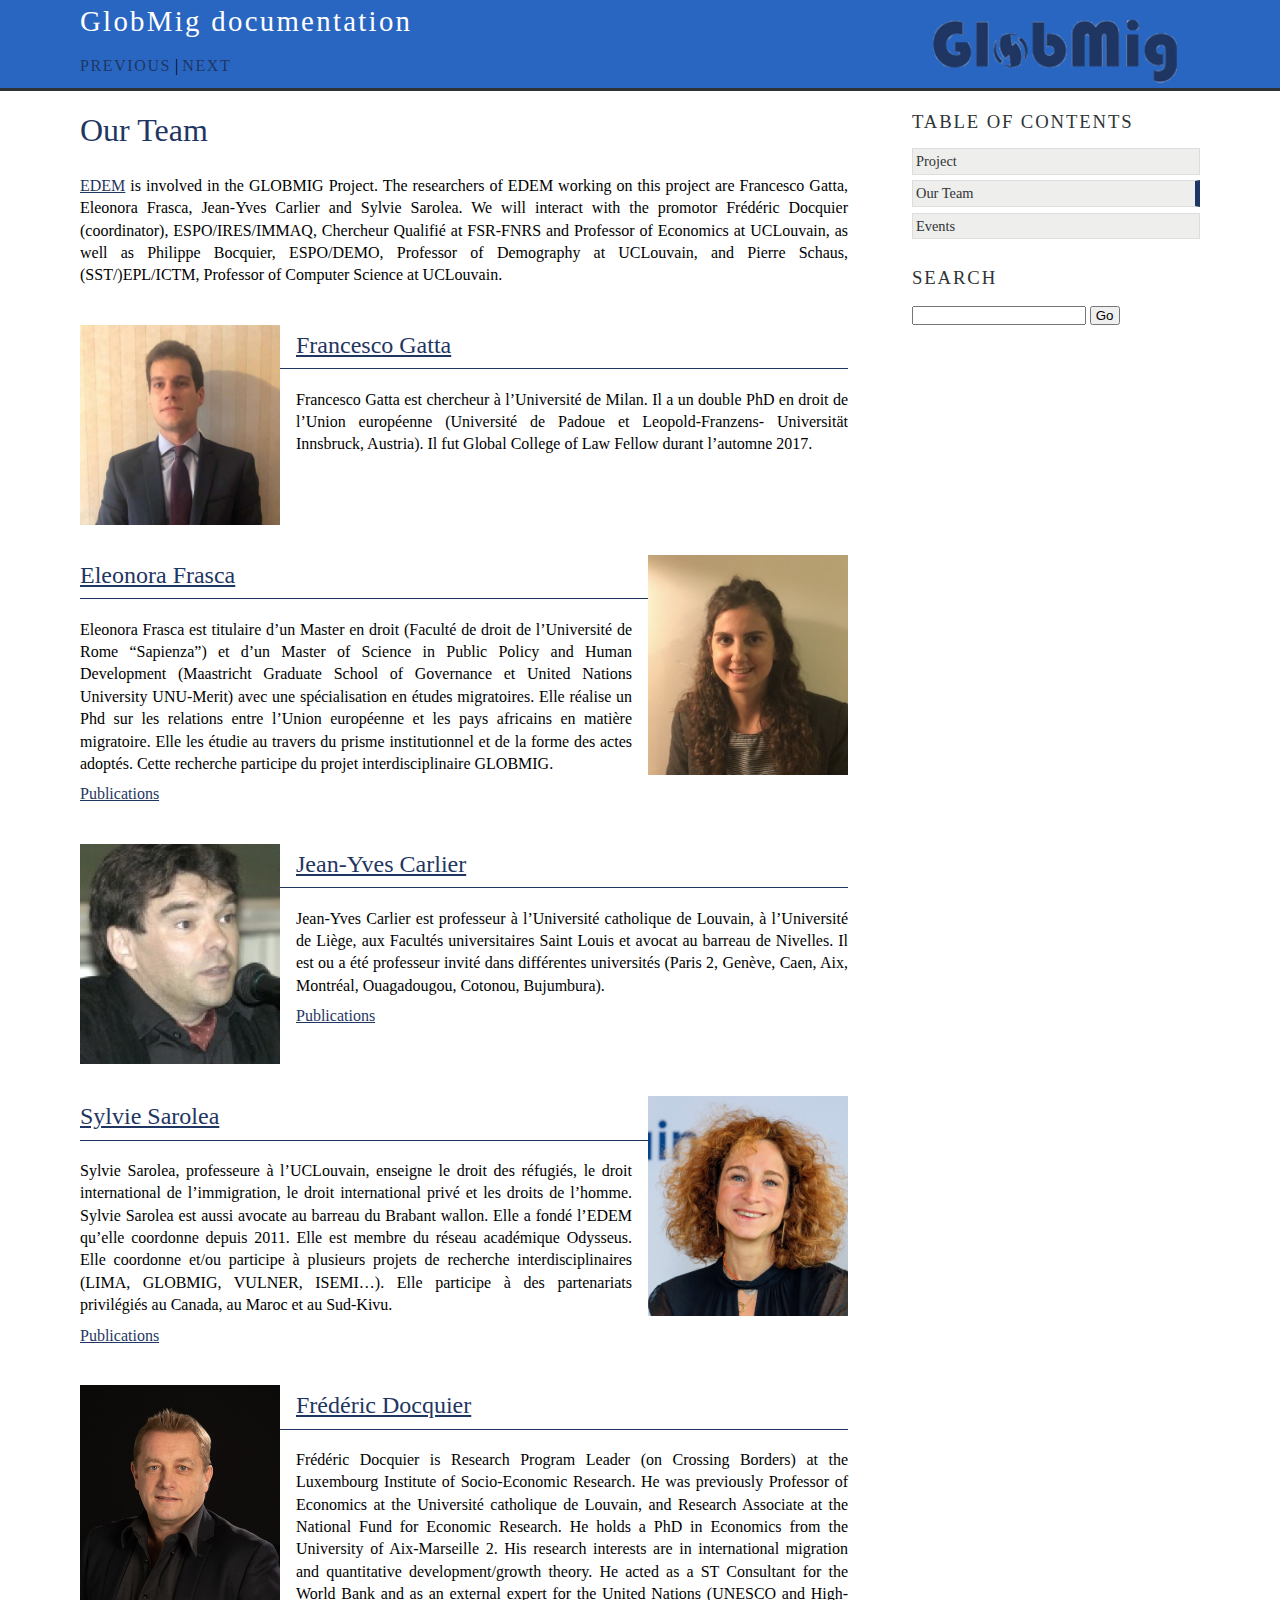
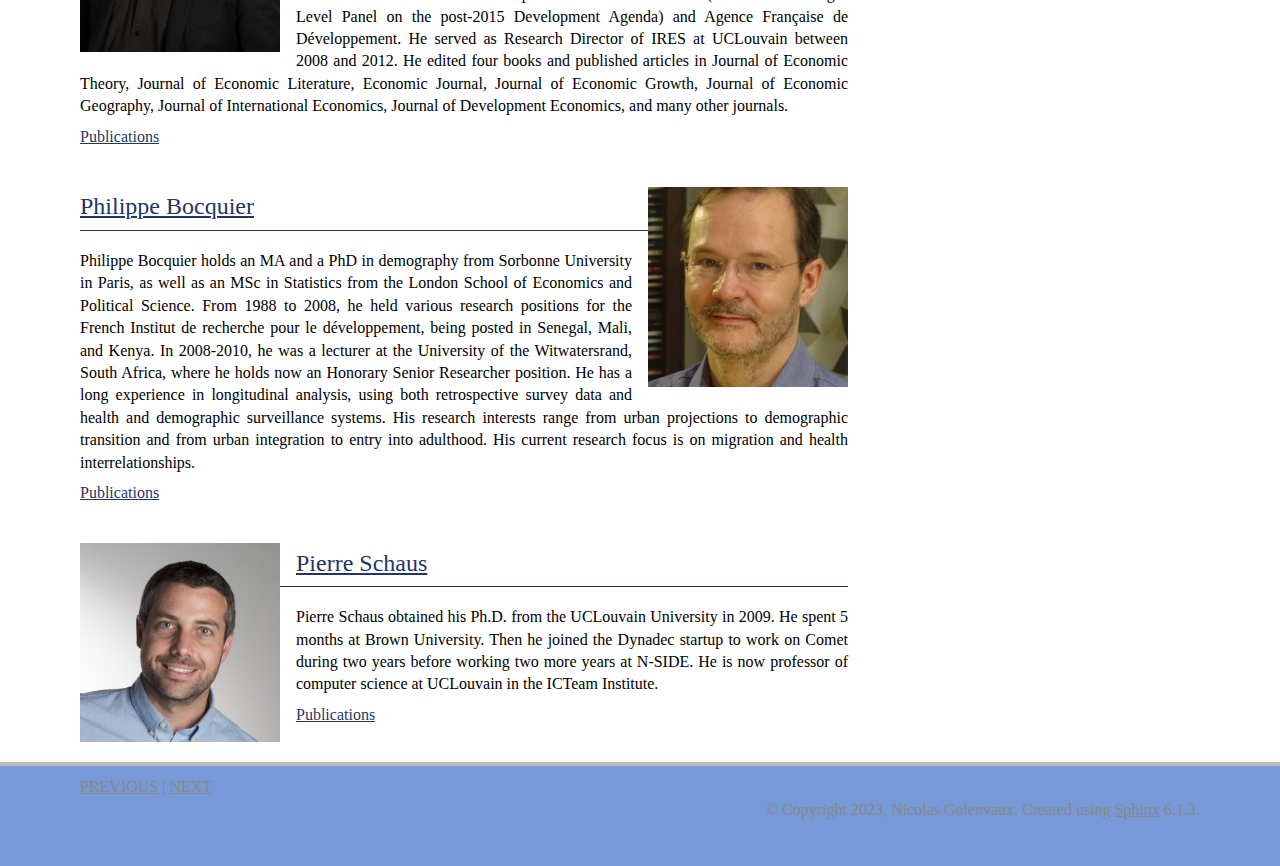
<file: team.html>
<!DOCTYPE html>

<html lang="en">
  <head>
    <meta charset="utf-8" />
    <meta name="viewport" content="width=device-width, initial-scale=1.0" /><meta name="generator" content="Docutils 0.19: https://docutils.sourceforge.io/" />

    <title>Our Team &#8212; GlobMig  documentation</title>
    <link rel="stylesheet" type="text/css" href="_static/pygments.css" />
    <link rel="stylesheet" type="text/css" href="_static/agogo.css" />
    <script data-url_root="./" id="documentation_options" src="_static/documentation_options.js"></script>
    <script src="_static/doctools.js"></script>
    <script src="_static/sphinx_highlight.js"></script>
    <link rel="icon" href="_static/Globicon.ico"/>
    <link rel="search" title="Search" href="search.html" />
    <link rel="next" title="Events" href="events.html" />
    <link rel="prev" title="Project" href="project.html" />
 
<script type="text/javascript">
  var _gaq = _gaq || [];
  _gaq.push(['_setAccount', 'UA-125847974-1']);
  _gaq.push(['_trackPageview']);
</script>

  </head><body>
    <div class="header-wrapper" role="banner">
      <div class="header">
          <p class="logo"><a href="index.html">
            <img class="logo" src="_static/logoGlobMig_nofont.png" alt="Logo"/>
          </a></p>
        <div class="headertitle"><a
          href="index.html">GlobMig  documentation</a></div>
        <div class="rel" role="navigation" aria-label="related navigation">
          <a href="project.html" title="Project"
             accesskey="P">previous</a> |
          <a href="events.html" title="Events"
             accesskey="N">next</a>
        </div>
       </div>
    </div>

    <div class="content-wrapper">
      <div class="content">
        <div class="document">
            
      <div class="documentwrapper">
        <div class="bodywrapper">
          <div class="body" role="main">
            
  <section id="our-team">
<span id="team-reference"></span><h1>Our Team<a class="headerlink" href="#our-team" title="Permalink to this heading">¶</a></h1>
<p><a class="reference external" href="https://uclouvain.be/fr/instituts-recherche/juri/cedie/edem.html">EDEM</a> is involved in the GLOBMIG Project. The researchers of EDEM working on this project are Francesco Gatta, Eleonora Frasca, Jean-Yves Carlier and Sylvie Sarolea.
We will interact with the promotor Frédéric Docquier (coordinator), ESPO/IRES/IMMAQ, Chercheur Qualifié at FSR-FNRS and Professor of Economics at UCLouvain,
as well as Philippe Bocquier, ESPO/DEMO, Professor of Demography at UCLouvain, and Pierre Schaus, (SST/)EPL/ICTM, Professor of Computer Science at UCLouvain.</p>
<p><br /></p>
<a class="reference internal image-reference" href="_images/gatta.jpg"><img alt="Francesco Gatta" class="align-left" src="_images/gatta.jpg" style="width: 200px;" /></a>
<section id="id1">
<h2><a class="reference external" href="https://uclouvain.be/fr/repertoires/francesco.gatta">Francesco Gatta</a><a class="headerlink" href="#id1" title="Permalink to this heading">¶</a></h2>
<p>Francesco Gatta est chercheur à l’Université de Milan. Il a un double PhD en droit de l’Union européenne (Université de Padoue et Leopold-Franzens- Universität Innsbruck, Austria).
Il fut Global College of Law Fellow durant l’automne 2017.</p>
<p><br /></p>
<p><br /></p>
<p><br /></p>
<a class="reference internal image-reference" href="_images/EFrasca.jpg"><img alt="Eleonora Frasca" class="align-right" src="_images/EFrasca.jpg" style="width: 200px;" /></a>
</section>
<section id="id2">
<h2><a class="reference external" href="https://uclouvain.be/fr/repertoires/eleonora.frasca">Eleonora Frasca</a><a class="headerlink" href="#id2" title="Permalink to this heading">¶</a></h2>
<p>Eleonora Frasca est titulaire d’un Master en droit (Faculté de droit de l’Université de Rome “Sapienza”) et d’un Master of Science in Public Policy and Human Development
(Maastricht Graduate School of Governance et United Nations University UNU-Merit) avec une spécialisation en études migratoires.
Elle réalise un Phd sur les relations entre l’Union européenne et les pays africains en matière migratoire.
Elle les étudie au travers du prisme institutionnel et de la forme des actes adoptés. Cette recherche participe du projet interdisciplinaire GLOBMIG.</p>
<p><a class="reference external" href="https://dial.uclouvain.be/pr/boreal/fr/search/site/Gatta?f%5B0%5D=sm_creator%3AFrasca%2C%20Eleonora">Publications</a></p>
<p><br /></p>
<a class="reference internal image-reference" href="_images/carlier_0.jpg"><img alt="Jean-Yves Carlier" class="align-left" src="_images/carlier_0.jpg" style="width: 200px;" /></a>
</section>
<section id="id3">
<h2><a class="reference external" href="https://uclouvain.be/fr/repertoires/jean-yves.carlier">Jean-Yves Carlier</a><a class="headerlink" href="#id3" title="Permalink to this heading">¶</a></h2>
<p>Jean-Yves Carlier est professeur à l’Université catholique de Louvain, à l’Université de Liège, aux Facultés universitaires Saint Louis et avocat au barreau de Nivelles.
Il est ou a été professeur invité dans différentes universités (Paris 2, Genève, Caen, Aix, Montréal, Ouagadougou, Cotonou, Bujumbura).</p>
<p><a class="reference external" href="https://dial.uclouvain.be/pr/boreal/fr/search/site/Carlier?f%5B0%5D=sm_creator%3ACarlier%2C%20Jean-Yves">Publications</a></p>
<p><br /></p>
<p><br /></p>
<a class="reference internal image-reference" href="_images/Sarolea.png"><img alt="Sylvie Sarolea" class="align-right" src="_images/Sarolea.png" style="width: 200px;" /></a>
</section>
<section id="id5">
<h2><a class="reference external" href="https://uclouvain.be/fr/repertoires/sylvie.sarolea">Sylvie Sarolea</a><a class="headerlink" href="#id5" title="Permalink to this heading">¶</a></h2>
<p>Sylvie Sarolea, professeure à l’UCLouvain, enseigne le droit des réfugiés, le droit international de l’immigration, le droit international privé et les droits de l’homme.
Sylvie Sarolea est aussi avocate au barreau du Brabant wallon. Elle a fondé l’EDEM qu’elle coordonne depuis 2011. Elle est membre du réseau académique Odysseus.
Elle coordonne et/ou participe à plusieurs projets de recherche interdisciplinaires (LIMA, GLOBMIG, VULNER, ISEMI…).
Elle participe à des partenariats privilégiés au Canada, au Maroc et au Sud-Kivu.</p>
<p><a class="reference external" href="https://dial.uclouvain.be/pr/boreal/search/site/sarolea?f%5B0%5D=sm_creator%3ASarolea%2C%20Sylvie&amp;solrsort=ss_date%20desc">Publications</a></p>
<p><br /></p>
<a class="reference internal image-reference" href="_images/docquier.jpg"><img alt="Frédéric Docquier" class="align-left" src="_images/docquier.jpg" style="width: 200px;" /></a>
</section>
<section id="id7">
<h2><a class="reference external" href="https://liser.elsevierpure.com/fr/persons/fr%C3%A9d%C3%A9ric-docquier">Frédéric Docquier</a><a class="headerlink" href="#id7" title="Permalink to this heading">¶</a></h2>
<p>Frédéric Docquier is Research Program Leader (on Crossing Borders) at the Luxembourg Institute of Socio-Economic Research.
He was previously Professor of Economics at the Université catholique de Louvain, and Research Associate at the National Fund for Economic Research.
He holds a PhD in Economics from the University of Aix-Marseille 2. His research interests are in international migration and quantitative development/growth theory.
He acted as a ST Consultant for the World Bank and as an external expert for the United Nations (UNESCO and High-Level Panel on the post-2015 Development Agenda) and Agence Française de Développement.
He served as Research Director of IRES at UCLouvain between 2008 and 2012.
He edited four books and published articles in Journal of Economic Theory, Journal of Economic Literature, Economic Journal,
Journal of Economic Growth, Journal of Economic Geography, Journal of International Economics, Journal of Development Economics, and many other journals.</p>
<p><a class="reference external" href="https://dial.uclouvain.be/pr/boreal/fr/search/site/Docquier?f%5B0%5D=sm_creator%3ADocquier%2C%20Fr%C3%A9d%C3%A9ric">Publications</a></p>
<p><br /></p>
<a class="reference internal image-reference" href="_images/bocquier.jpg"><img alt="Philippe Bocquier" class="align-right" src="_images/bocquier.jpg" style="width: 200px;" /></a>
</section>
<section id="id9">
<h2><a class="reference external" href="https://uclouvain.be/fr/repertoires/philippe.bocquier">Philippe Bocquier</a><a class="headerlink" href="#id9" title="Permalink to this heading">¶</a></h2>
<p>Philippe Bocquier holds an MA and a PhD in demography from Sorbonne University in Paris, as well as an MSc in Statistics from the London School of Economics and Political Science.
From 1988 to 2008, he held various research positions for the French Institut de recherche pour le développement, being posted in Senegal, Mali, and Kenya.
In 2008-2010, he was a lecturer at the University of the Witwatersrand, South Africa, where he holds now an Honorary Senior Researcher position.
He has a long experience in longitudinal analysis, using both retrospective survey data and health and demographic surveillance systems.
His research interests range from urban projections to demographic transition and from urban integration to entry into adulthood.
His current research focus is on migration and health interrelationships.</p>
<p><a class="reference external" href="https://dial.uclouvain.be/pr/boreal/fr/search/site/bocquier?f%5B0%5D=sm_creator%3ABocquier%2C%20Philippe">Publications</a></p>
<p><br /></p>
<a class="reference internal image-reference" href="_images/schaus.jpg"><img alt="Pierre Schaus" class="align-left" src="_images/schaus.jpg" style="width: 200px;" /></a>
</section>
<section id="id11">
<h2><a class="reference external" href="https://uclouvain.be/fr/repertoires/pierre.schaus">Pierre Schaus</a><a class="headerlink" href="#id11" title="Permalink to this heading">¶</a></h2>
<p>Pierre Schaus obtained his Ph.D. from the UCLouvain University in 2009. He spent 5 months at Brown University.
Then he joined the Dynadec startup to work on Comet during two years before working two more years at N-SIDE. He is now professor of computer science at UCLouvain in the ICTeam Institute.</p>
<p><a class="reference external" href="https://dial.uclouvain.be/pr/boreal/fr/search/site/Schaus?f%5B0%5D=sm_creator%3ASchaus%2C%20Pierre">Publications</a></p>
</section>
</section>


            <div class="clearer"></div>
          </div>
        </div>
      </div>
        </div>
        <div class="sidebar">
          
          <h3>Table of Contents</h3>
          <ul class="current">
<li class="toctree-l1"><a class="reference internal" href="project.html">Project</a></li>
<li class="toctree-l1 current"><a class="current reference internal" href="#">Our Team</a></li>
<li class="toctree-l1"><a class="reference internal" href="events.html">Events</a></li>
</ul>

          <div role="search">
            <h3 style="margin-top: 1.5em;">Search</h3>
            <form class="search" action="search.html" method="get">
                <input type="text" name="q" />
                <input type="submit" value="Go" />
            </form>
          </div>

        </div>
        <div class="clearer"></div>
      </div>
    </div>


    <div class="footer-wrapper">
      <div class="footer">
        <div class="left">
          <div role="navigation" aria-label="related navigaton">
            <a href="project.html" title="Project"
              >previous</a> |
            <a href="events.html" title="Events"
              >next</a>
          </div>
          <div role="note" aria-label="source link">
          </div>
        </div>

        <div class="right">
          
    <div class="footer" role="contentinfo">
        &#169; Copyright 2023, Nicolas Golenvaux.
      Created using <a href="https://www.sphinx-doc.org/">Sphinx</a> 6.1.3.
    </div>
        </div>
        <div class="clearer"></div>
      </div>
    </div>

<div class="footer">
    <script type="text/javascript">
  (function() {
    var ga = document.createElement('script');
    ga.src = ('https:' == document.location.protocol ?
              'https://ssl' : 'http://www') + '.google-analytics.com/ga.js';
    ga.setAttribute('async', 'true');
    document.documentElement.firstChild.appendChild(ga);
  })();
</script>
</div>

<script>
//open external links in a new window
function external_new_window() {
    for(var c = document.getElementsByTagName("a"), a = 0;a < c.length;a++) {
        var b = c[a];
        if(b.getAttribute("href") && b.hostname !== location.hostname) {
            b.target = "_blank";
            b.rel = "noopener";
        }
    }
}
//open PDF links in a new window
function pdf_new_window ()
{
    if (!document.getElementsByTagName) return false;
    var links = document.getElementsByTagName("a");
    for (var eleLink=0; eleLink < links.length; eleLink ++) {
    if ((links[eleLink].href.indexOf('.pdf') !== -1)||(links[eleLink].href.indexOf('.doc') !== -1)||(links[eleLink].href.indexOf('.docx') !== -1)) {
        links[eleLink].onclick =
        function() {
            window.open(this.href);
            return false;
        }
    }
    }
}
pdf_new_window();
external_new_window();
</script>


  </body>
</html>
</file>
<file: _static/pygments.css>
pre { line-height: 125%; }
td.linenos .normal { color: inherit; background-color: transparent; padding-left: 5px; padding-right: 5px; }
span.linenos { color: inherit; background-color: transparent; padding-left: 5px; padding-right: 5px; }
td.linenos .special { color: #000000; background-color: #ffffc0; padding-left: 5px; padding-right: 5px; }
span.linenos.special { color: #000000; background-color: #ffffc0; padding-left: 5px; padding-right: 5px; }
.highlight .hll { background-color: #ffffcc }
.highlight { background: #eeffcc; }
.highlight .c { color: #408090; font-style: italic } /* Comment */
.highlight .err { border: 1px solid #FF0000 } /* Error */
.highlight .k { color: #007020; font-weight: bold } /* Keyword */
.highlight .o { color: #666666 } /* Operator */
.highlight .ch { color: #408090; font-style: italic } /* Comment.Hashbang */
.highlight .cm { color: #408090; font-style: italic } /* Comment.Multiline */
.highlight .cp { color: #007020 } /* Comment.Preproc */
.highlight .cpf { color: #408090; font-style: italic } /* Comment.PreprocFile */
.highlight .c1 { color: #408090; font-style: italic } /* Comment.Single */
.highlight .cs { color: #408090; background-color: #fff0f0 } /* Comment.Special */
.highlight .gd { color: #A00000 } /* Generic.Deleted */
.highlight .ge { font-style: italic } /* Generic.Emph */
.highlight .gr { color: #FF0000 } /* Generic.Error */
.highlight .gh { color: #000080; font-weight: bold } /* Generic.Heading */
.highlight .gi { color: #00A000 } /* Generic.Inserted */
.highlight .go { color: #333333 } /* Generic.Output */
.highlight .gp { color: #c65d09; font-weight: bold } /* Generic.Prompt */
.highlight .gs { font-weight: bold } /* Generic.Strong */
.highlight .gu { color: #800080; font-weight: bold } /* Generic.Subheading */
.highlight .gt { color: #0044DD } /* Generic.Traceback */
.highlight .kc { color: #007020; font-weight: bold } /* Keyword.Constant */
.highlight .kd { color: #007020; font-weight: bold } /* Keyword.Declaration */
.highlight .kn { color: #007020; font-weight: bold } /* Keyword.Namespace */
.highlight .kp { color: #007020 } /* Keyword.Pseudo */
.highlight .kr { color: #007020; font-weight: bold } /* Keyword.Reserved */
.highlight .kt { color: #902000 } /* Keyword.Type */
.highlight .m { color: #208050 } /* Literal.Number */
.highlight .s { color: #4070a0 } /* Literal.String */
.highlight .na { color: #4070a0 } /* Name.Attribute */
.highlight .nb { color: #007020 } /* Name.Builtin */
.highlight .nc { color: #0e84b5; font-weight: bold } /* Name.Class */
.highlight .no { color: #60add5 } /* Name.Constant */
.highlight .nd { color: #555555; font-weight: bold } /* Name.Decorator */
.highlight .ni { color: #d55537; font-weight: bold } /* Name.Entity */
.highlight .ne { color: #007020 } /* Name.Exception */
.highlight .nf { color: #06287e } /* Name.Function */
.highlight .nl { color: #002070; font-weight: bold } /* Name.Label */
.highlight .nn { color: #0e84b5; font-weight: bold } /* Name.Namespace */
.highlight .nt { color: #062873; font-weight: bold } /* Name.Tag */
.highlight .nv { color: #bb60d5 } /* Name.Variable */
.highlight .ow { color: #007020; font-weight: bold } /* Operator.Word */
.highlight .w { color: #bbbbbb } /* Text.Whitespace */
.highlight .mb { color: #208050 } /* Literal.Number.Bin */
.highlight .mf { color: #208050 } /* Literal.Number.Float */
.highlight .mh { color: #208050 } /* Literal.Number.Hex */
.highlight .mi { color: #208050 } /* Literal.Number.Integer */
.highlight .mo { color: #208050 } /* Literal.Number.Oct */
.highlight .sa { color: #4070a0 } /* Literal.String.Affix */
.highlight .sb { color: #4070a0 } /* Literal.String.Backtick */
.highlight .sc { color: #4070a0 } /* Literal.String.Char */
.highlight .dl { color: #4070a0 } /* Literal.String.Delimiter */
.highlight .sd { color: #4070a0; font-style: italic } /* Literal.String.Doc */
.highlight .s2 { color: #4070a0 } /* Literal.String.Double */
.highlight .se { color: #4070a0; font-weight: bold } /* Literal.String.Escape */
.highlight .sh { color: #4070a0 } /* Literal.String.Heredoc */
.highlight .si { color: #70a0d0; font-style: italic } /* Literal.String.Interpol */
.highlight .sx { color: #c65d09 } /* Literal.String.Other */
.highlight .sr { color: #235388 } /* Literal.String.Regex */
.highlight .s1 { color: #4070a0 } /* Literal.String.Single */
.highlight .ss { color: #517918 } /* Literal.String.Symbol */
.highlight .bp { color: #007020 } /* Name.Builtin.Pseudo */
.highlight .fm { color: #06287e } /* Name.Function.Magic */
.highlight .vc { color: #bb60d5 } /* Name.Variable.Class */
.highlight .vg { color: #bb60d5 } /* Name.Variable.Global */
.highlight .vi { color: #bb60d5 } /* Name.Variable.Instance */
.highlight .vm { color: #bb60d5 } /* Name.Variable.Magic */
.highlight .il { color: #208050 } /* Literal.Number.Integer.Long */
</file>
<file: _static/agogo.css>
/*
 * agogo.css_t
 * ~~~~~~~~~~~
 *
 * Sphinx stylesheet -- agogo theme.
 *
 * :copyright: Copyright 2007-2023 by the Sphinx team, see AUTHORS.
 * :license: BSD, see LICENSE for details.
 *
 */

* {
  margin: 0px;
  padding: 0px;
}

body {
  font-family: Trebuchet MS;
  line-height: 1.4em;
  color: black;
  background-color: #eeeeec;
}


/* Page layout */

div.header, div.content, div.footer {
  width: 70em;
  margin-left: auto;
  margin-right: auto;
}

div.header-wrapper {
  background: #2966C1;
  border-bottom: 3px solid #2e3436;
}


/* Default body styles */
a {
  color: #1F3662;
}

div.bodywrapper a, div.footer a {
  text-decoration: underline;
}

.clearer {
  clear: both;
}

.left {
  float: left;
}

.right {
  float: right;
}

.line-block {
    display: block;
    margin-top: 1em;
    margin-bottom: 1em;
}

.line-block .line-block {
    margin-top: 0;
    margin-bottom: 0;
    margin-left: 1.5em;
}

h1, h2, h3, h4 {
  font-family: Tahoma;
  font-weight: normal;
  color: #1F3662;
  margin-bottom: .8em;
}

h1 {
  color: #1F3662;
}

h2 {
  padding-bottom: .5em;
  border-bottom: 1px solid #1F3662;
}

a.headerlink {
  visibility: hidden;
  color: #dddddd;
  padding-left: .3em;
}

h1:hover > a.headerlink,
h2:hover > a.headerlink,
h3:hover > a.headerlink,
h4:hover > a.headerlink,
h5:hover > a.headerlink,
h6:hover > a.headerlink,
dt:hover > a.headerlink,
caption:hover > a.headerlink,
p.caption:hover > a.headerlink,
div.code-block-caption:hover > a.headerlink {
  visibility: visible;
}

img {
  border: 0;
}

div.admonition {
  margin-top: 10px;
  margin-bottom: 10px;
  padding: 2px 7px 1px 7px;
  border-left: 0.2em solid black;
}

p.admonition-title {
  margin: 0px 10px 5px 0px;
  font-weight: bold;
}

dt:target, .highlighted {
  background-color: #fbe54e;
}

/* Header */

div.header {
  padding-top: 10px;
  padding-bottom: 10px;
}

div.header .headertitle {
  font-family: Tahoma;
  font-weight: normal;
  font-size: 180%;
  letter-spacing: .08em;
  margin-bottom: .8em;
}

div.header .headertitle a {
  color: white;
}

div.header div.rel {
  margin-top: 1em;
}

div.header div.rel a {
  color: #1F3662;
  letter-spacing: .1em;
  text-transform: uppercase;
}

p.logo {
    float: right;
}

img.logo {
    border: 0;
}


/* Content */
div.content-wrapper {
  background-color: white;
  padding-top: 20px;
  padding-bottom: 20px;
}

div.document {
  width: 50em;
  float: left;
}

div.body {
  padding-right: 2em;
  text-align: justify;
}

div.document h1 {
  line-height: 120%;
}

div.document ul {
  margin: 1.5em;
  list-style-type: square;
}

div.document dd {
  margin-left: 1.2em;
  margin-top: .4em;
  margin-bottom: 1em;
}

div.document .section {
  margin-top: 1.7em;
}
div.document .section:first-child {
  margin-top: 0px;
}

div.document div.highlight {
  padding: 3px;
  border-top: 2px solid #dddddd;
  border-bottom: 2px solid #dddddd;
  margin-top: .8em;
  margin-bottom: .8em;
}

div.document div.literal-block-wrapper {
  margin-top: .8em;
  margin-bottom: .8em;
}

div.document div.literal-block-wrapper div.highlight {
  margin: 0;
}

div.document div.code-block-caption span.caption-number {
    padding: 0.1em 0.3em;
    font-style: italic;
}

div.document div.code-block-caption span.caption-text {
}

div.document h2 {
  margin-top: .7em;
}

div.document p {
  margin-bottom: .5em;
}

div.document li.toctree-l1 {
  margin-bottom: 1em;
}

div.document .descname {
  font-weight: bold;
}

div.document .sig-paren {
    font-size: larger;
}

div.document .docutils.literal {
  background-color: #eeeeec;
  padding: 1px;
}

div.document .docutils.xref.literal {
  background-color: transparent;
  padding: 0px;
}

div.document blockquote {
  margin: 1em;
}

div.document ol {
  margin: 1.5em;
}


/* Sidebar */

div.sidebar,
aside.sidebar {
  width: 20em;
  float: right;
  font-size: .9em;
}

div.sidebar a, aside.sidebar a, div.header a {
  text-decoration: none;
}

div.sidebar a:hover, aside.sidebar a:hover, div.header a:hover {
  text-decoration: underline;
}

div.sidebar h3,
aside.sidebar h3 {
  color: #2e3436;
  text-transform: uppercase;
  font-size: 130%;
  letter-spacing: .1em;
}

div.sidebar ul,
aside.sidebar ul {
  list-style-type: none;
}

div.sidebar li.toctree-l1 a,
aside.sidebar li.toctree-l1 a {
  display: block;
  padding: 1px;
  border: 1px solid #dddddd;
  background-color: #eeeeec;
  margin-bottom: .4em;
  padding-left: 3px;
  color: #2e3436;
}

div.sidebar li.toctree-l2 a,
aside.sidebar li.toctree-l2 a {
  background-color: transparent;
  border: none;
  margin-left: 1em;
  border-bottom: 1px solid #dddddd;
}

div.sidebar li.toctree-l3 a,
aside.sidebar li.toctree-l3 a {
  background-color: transparent;
  border: none;
  margin-left: 2em;
  border-bottom: 1px solid #dddddd;
}

div.sidebar li.toctree-l2:last-child a,
aside.sidebar li.toctree-l2:last-child a {
  border-bottom: none;
}

div.sidebar li.toctree-l1.current a,
aside.sidebar li.toctree-l1.current a {
  border-right: 5px solid #1F3662;
}

div.sidebar li.toctree-l1.current li.toctree-l2 a,
aside.sidebar li.toctree-l1.current li.toctree-l2 a {
  border-right: none;
}

div.sidebar input[type="text"],
aside.sidebar input[type="text"] {
  width: 170px;
}

div.sidebar input[type="submit"],
aside.sidebar input[type="submit"] {
  width: 30px;
}


/* Footer */

div.footer-wrapper {
  background: #7799D8;
  border-top: 4px solid #babdb6;
  padding-top: 10px;
  padding-bottom: 10px;
  min-height: 80px;
}

div.footer, div.footer a {
  color: #888a85;
}

div.footer .right {
  text-align: right;
}

div.footer .left {
  text-transform: uppercase;
}


/* Styles copied from basic theme */

img.align-left, figure.align-left, .figure.align-left, object.align-left {
    clear: left;
    float: left;
    margin-right: 1em;
}

img.align-right, figure.align-right, .figure.align-right, object.align-right {
    clear: right;
    float: right;
    margin-left: 1em;
}

img.align-center, figure.align-center, .figure.align-center, object.align-center {
  display: block;
  margin-left: auto;
  margin-right: auto;
}

img.align-default, figure.align-default, .figure.align-default {
  display: block;
  margin-left: auto;
  margin-right: auto;
}

.align-left {
    text-align: left;
}

.align-center {
    text-align: center;
}

.align-right {
    text-align: right;
}

table caption span.caption-number {
    font-style: italic;
}

table caption span.caption-text {
}

div.figure p.caption span.caption-number,
figcaption span.caption-number {
    font-style: italic;
}

div.figure p.caption span.caption-text,
figcaption span.caption-text {
}

/* -- search page ----------------------------------------------------------- */

ul.search {
    margin: 10px 0 0 20px;
    padding: 0;
}

ul.search li {
    padding: 5px 0 5px 20px;
    background-image: url(file.png);
    background-repeat: no-repeat;
    background-position: 0 7px;
}

ul.search li a {
    font-weight: bold;
}

ul.search li div.context {
    color: #888;
    margin: 2px 0 0 30px;
    text-align: left;
}

ul.keywordmatches li.goodmatch a {
    font-weight: bold;
}

/* -- index page ------------------------------------------------------------ */

table.contentstable {
    width: 90%;
}

table.contentstable p.biglink {
    line-height: 150%;
}

a.biglink {
    font-size: 1.3em;
}

span.linkdescr {
    font-style: italic;
    padding-top: 5px;
    font-size: 90%;
}

/* -- general index --------------------------------------------------------- */

table.indextable td {
    text-align: left;
    vertical-align: top;
}

table.indextable ul {
    margin-top: 0;
    margin-bottom: 0;
    list-style-type: none;
}

table.indextable > tbody > tr > td > ul {
    padding-left: 0em;
}

table.indextable tr.pcap {
    height: 10px;
}

table.indextable tr.cap {
    margin-top: 10px;
    background-color: #f2f2f2;
}

img.toggler {
    margin-right: 3px;
    margin-top: 3px;
    cursor: pointer;
}

/* -- domain module index --------------------------------------------------- */

table.modindextable td {
    padding: 2px;
    border-collapse: collapse;
}

/* -- viewcode extension ---------------------------------------------------- */

.viewcode-link {
    float: right;
}

.viewcode-back {
    float: right;
    font-family:: Trebuchet MS;
}

div.viewcode-block:target {
    margin: -1px -3px;
    padding: 0 3px;
    background-color: #f4debf;
    border-top: 1px solid #ac9;
    border-bottom: 1px solid #ac9;
}

div.code-block-caption {
    background-color: #ddd;
    color: #333;
    padding: 2px 5px;
    font-size: small;
}

/* -- math display ---------------------------------------------------------- */

div.body div.math p {
    text-align: center;
}

span.eqno {
    float: right;
}
</file>
